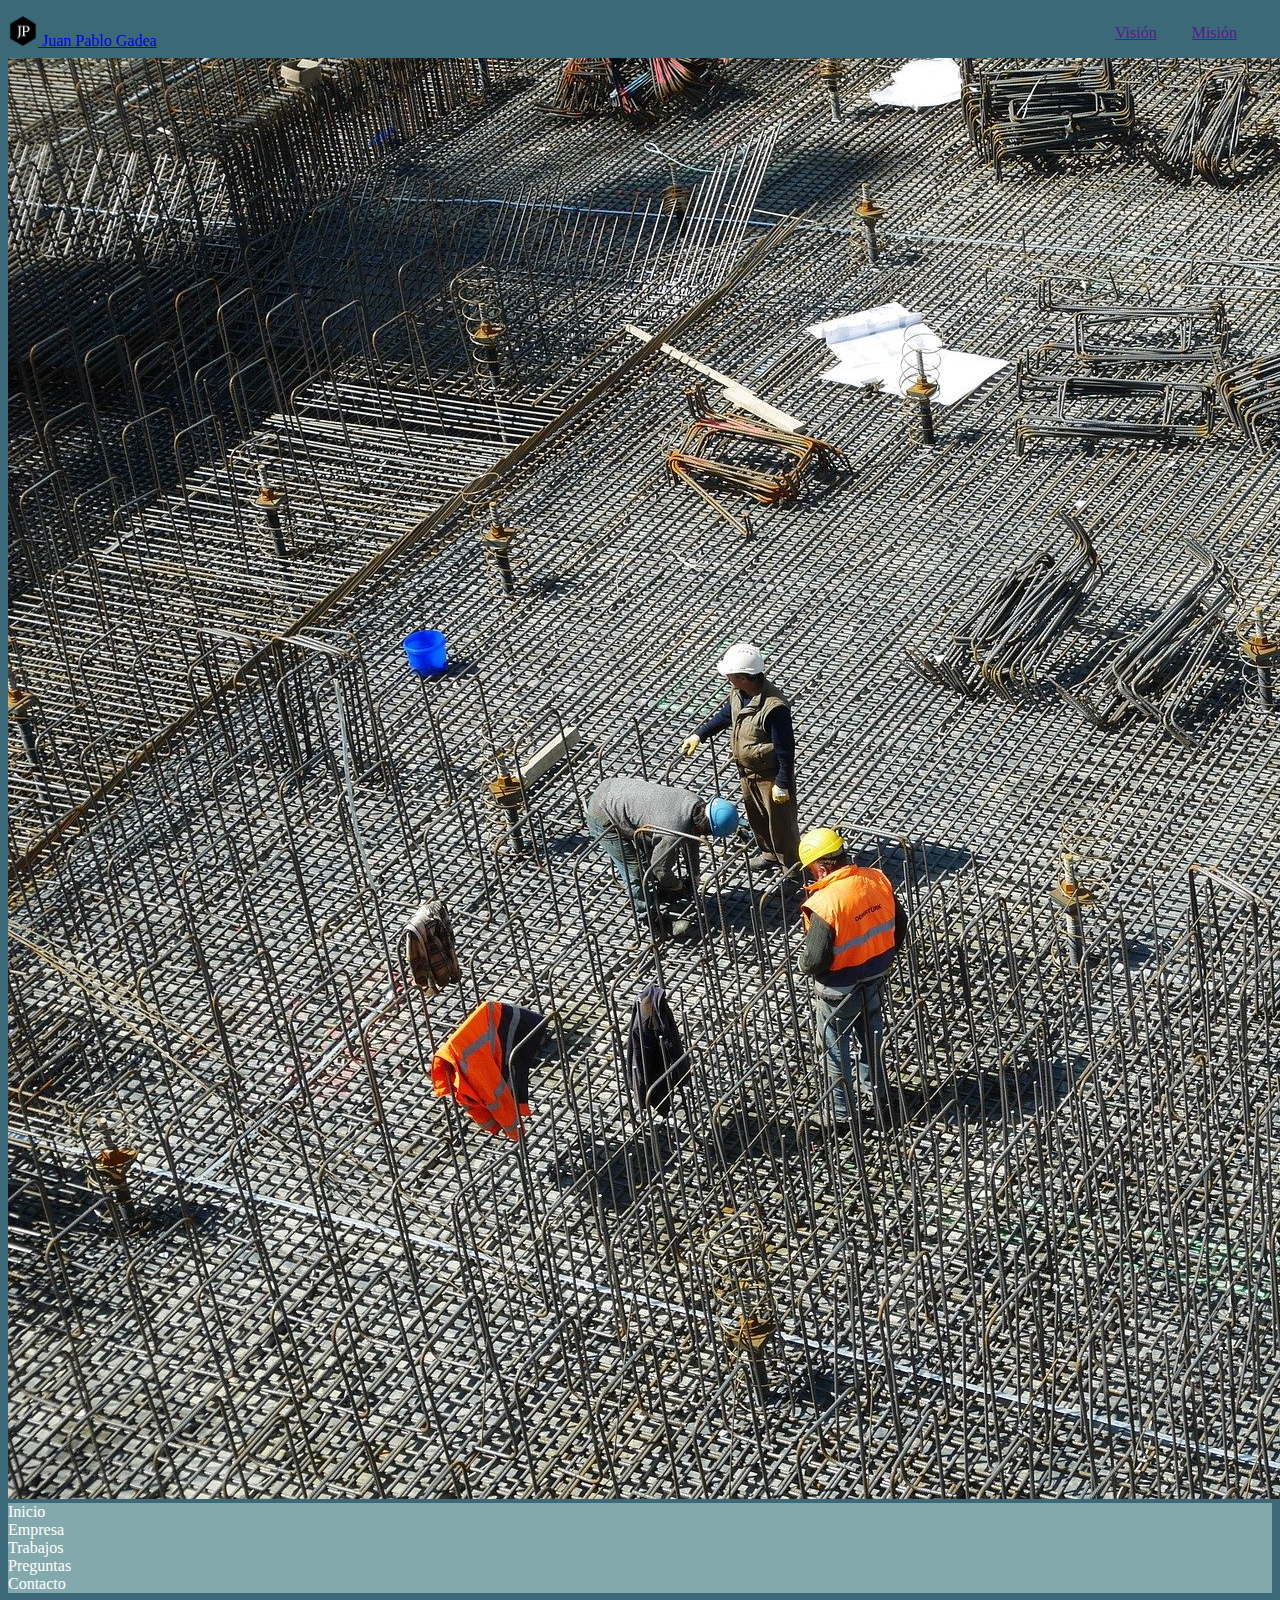
<file: Index.html>
<!doctype html>
<html lang="en">
  <head>
    <!-- Required meta tags -->
    <meta charset="utf-8">
    <meta name="viewport" content="width=device-width, initial-scale=1, shrink-to-fit=no">

    <!-- Bootstrap CSS -->
    <link rel="stylesheet" href="https://stackpath.bootstrapcdn.com/bootstrap/4.5.0/css/bootstrap.min.css" integrity="sha384-9aIt2nRpC12Uk9gS9baDl411NQApFmC26EwAOH8WgZl5MYYxFfc+NcPb1dKGj7Sk" crossorigin="anonymous">

    <link rel="stylesheet" href="Index2.css">

    <title>Ing Civil Juan Pablo Gadea</title>
  </head>
  <body>

<!-- NAVBAR EMPIEZA -->
<!-- Image and text -->
<nav class="navbar navbar-light bg-light">
  <a class="navbar-brand" href="#">
    <img src="Imagenes/logo.png" width="30" height="30" class="d-inline-block align-top" alt="" loading="lazy">
    Juan Pablo Gadea 
  </a>
  <ul class="navbar-nav ml-auto">
    <li class="nav-item" > 
      <a class="nav-link" href="">Visión</a>
    </li>
    <li class="nav-item" > 
      <a class="nav-link" href="">Misión</a>
    </li>
  </ul>
</nav>
<!-- NAVBAR TERMINA -->

  <!-- MAIN TERMINA -->
<main>
  <img src="Imagenes/1.jpg" class="img-fluid" alt="Responsive image">
</main>
  <!-- MAIN TERMINA -->




<!-- FOOTER EMPIEZA -->
  <footer id="footer" class="pb-4 pt-4">
    <div class="container">
      <div class="row">
    <div class="col-sm">
      <a href="Index.html">Inicio</a>
    </div>
    <div class="col-sm">
      <a href="#">Empresa</a>
    </div>
     <div class="col-sm">
      <a href="Trabajos.html">Trabajos</a>
    </div>
     <div class="col-sm">
      <a href="#">Preguntas</a>
    </div>
    <div class="col-sm">
      <a href="Contacto.html">Contacto</a>
    </div>
  </div>
    </div>
    
  </footer>
<!-- FOOTER TERMINA -->

    <!-- Optional JavaScript -->
    <!-- jQuery first, then Popper.js, then Bootstrap JS -->
    <script src="https://code.jquery.com/jquery-3.5.1.slim.min.js" integrity="sha384-DfXdz2htPH0lsSSs5nCTpuj/zy4C+OGpamoFVy38MVBnE+IbbVYUew+OrCXaRkfj" crossorigin="anonymous"></script>
    <script src="https://cdn.jsdelivr.net/npm/popper.js@1.16.0/dist/umd/popper.min.js" integrity="sha384-Q6E9RHvbIyZFJoft+2mJbHaEWldlvI9IOYy5n3zV9zzTtmI3UksdQRVvoxMfooAo" crossorigin="anonymous"></script>
    <script src="https://stackpath.bootstrapcdn.com/bootstrap/4.5.0/js/bootstrap.min.js" integrity="sha384-OgVRvuATP1z7JjHLkuOU7Xw704+h835Lr+6QL9UvYjZE3Ipu6Tp75j7Bh/kR0JKI" crossorigin="anonymous"></script>
  </body>
</html>
</file>
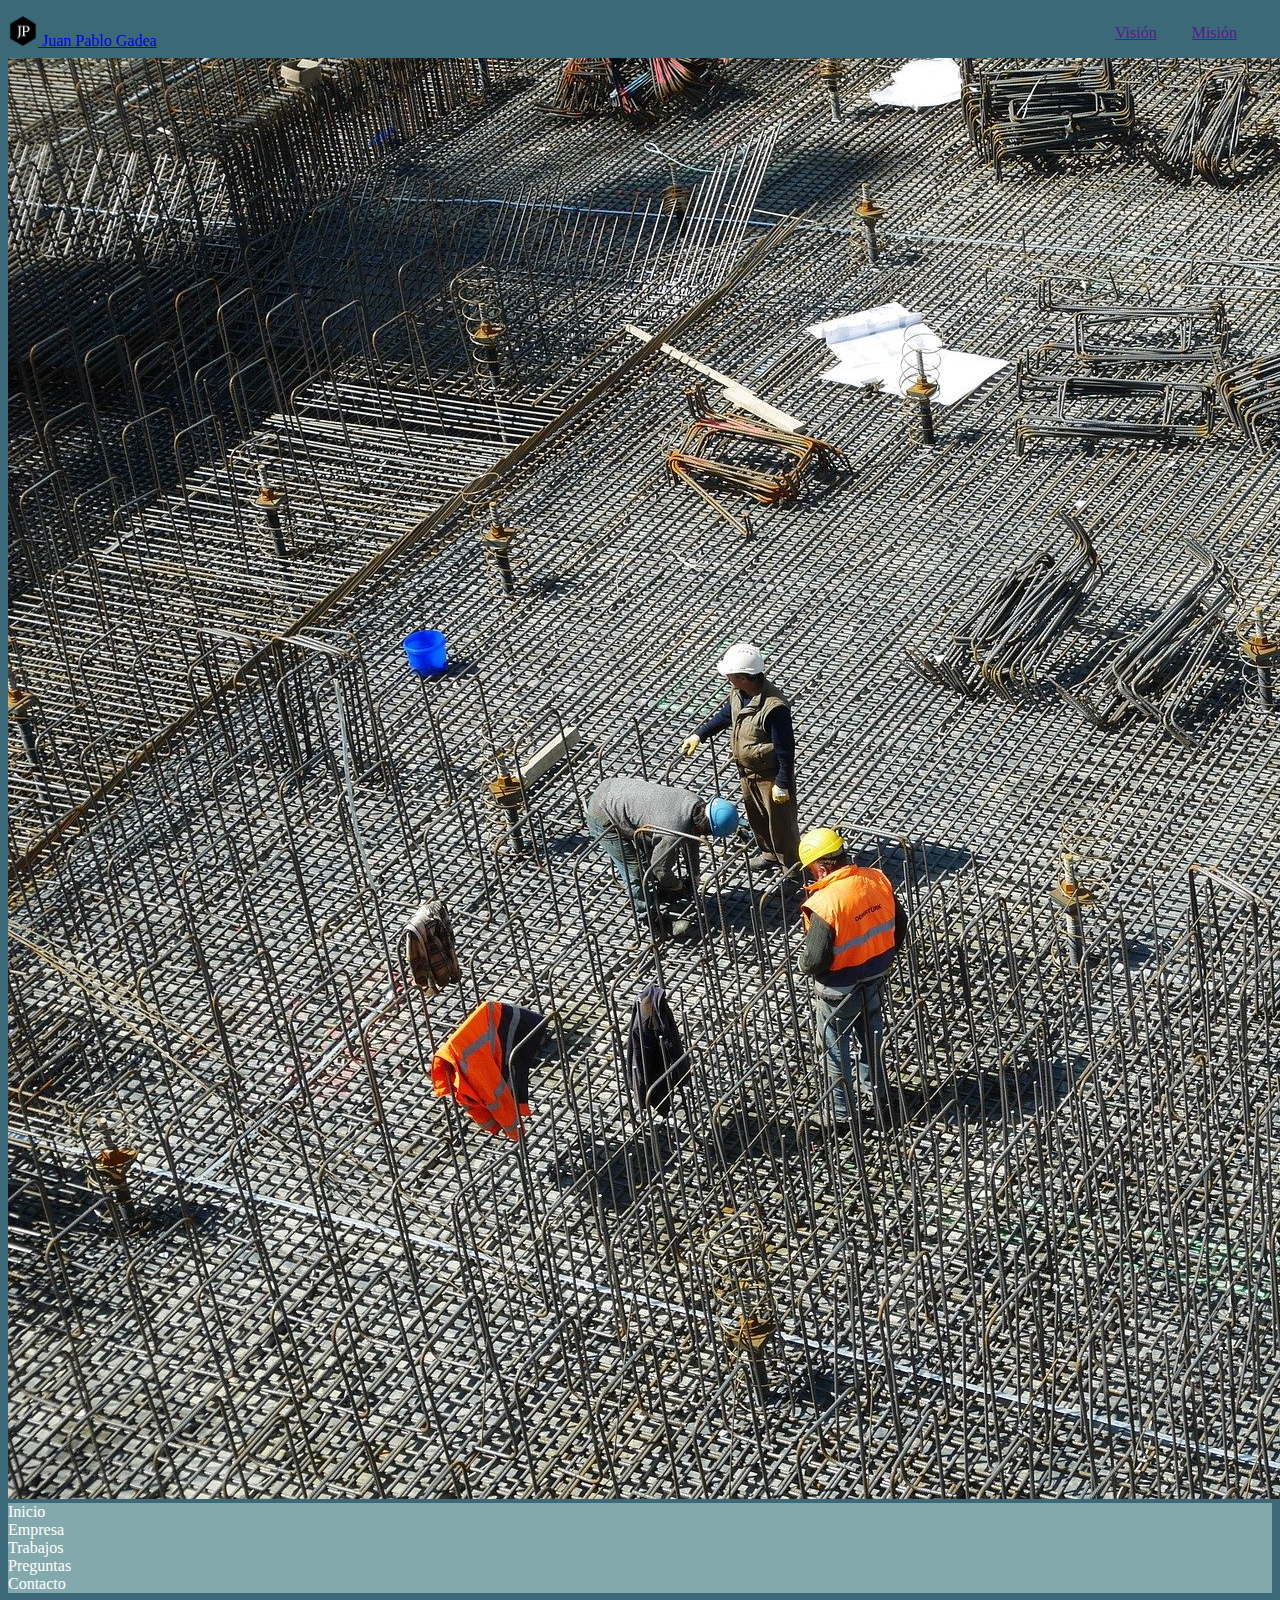
<file: index.html>
<!doctype html>
<html lang="en">
  <head>
    <!-- Required meta tags -->
    <meta charset="utf-8">
    <meta name="viewport" content="width=device-width, initial-scale=1, shrink-to-fit=no">

    <!-- Bootstrap CSS -->
    <link rel="stylesheet" href="https://stackpath.bootstrapcdn.com/bootstrap/4.5.0/css/bootstrap.min.css" integrity="sha384-9aIt2nRpC12Uk9gS9baDl411NQApFmC26EwAOH8WgZl5MYYxFfc+NcPb1dKGj7Sk" crossorigin="anonymous">

    <link rel="stylesheet" href="Index2.css">

    <title>Ing Civil Juan Pablo Gadea</title>
  </head>
  <body>

<!-- NAVBAR EMPIEZA -->
<!-- Image and text -->
<nav class="navbar navbar-light bg-light">
  <a class="navbar-brand" href="#">
    <img src="Imagenes/logo.png" width="30" height="30" class="d-inline-block align-top" alt="" loading="lazy">
    Juan Pablo Gadea 
  </a>
  <ul class="navbar-nav ml-auto">
    <li class="nav-item" > 
      <a class="nav-link" href="">Visión</a>
    </li>
    <li class="nav-item" > 
      <a class="nav-link" href="">Misión</a>
    </li>
  </ul>
</nav>
<!-- NAVBAR TERMINA -->

  <!-- MAIN TERMINA -->
<main>
  <img src="Imagenes/1.jpg" class="img-fluid" alt="Responsive image">
</main>
  <!-- MAIN TERMINA -->




<!-- FOOTER EMPIEZA -->
  <footer id="footer" class="pb-4 pt-4">
    <div class="container">
      <div class="row">
    <div class="col-sm">
      <a href="index.html">Inicio</a>
    </div>
    <div class="col-sm">
      <a href="#">Empresa</a>
    </div>
     <div class="col-sm">
      <a href="Trabajos.html">Trabajos</a>
    </div>
     <div class="col-sm">
      <a href="#">Preguntas</a>
    </div>
    <div class="col-sm">
      <a href="Contacto.html">Contacto</a>
    </div>
  </div>
    </div>
    
  </footer>
<!-- FOOTER TERMINA -->

    <!-- Optional JavaScript -->
    <!-- jQuery first, then Popper.js, then Bootstrap JS -->
    <script src="https://code.jquery.com/jquery-3.5.1.slim.min.js" integrity="sha384-DfXdz2htPH0lsSSs5nCTpuj/zy4C+OGpamoFVy38MVBnE+IbbVYUew+OrCXaRkfj" crossorigin="anonymous"></script>
    <script src="https://cdn.jsdelivr.net/npm/popper.js@1.16.0/dist/umd/popper.min.js" integrity="sha384-Q6E9RHvbIyZFJoft+2mJbHaEWldlvI9IOYy5n3zV9zzTtmI3UksdQRVvoxMfooAo" crossorigin="anonymous"></script>
    <script src="https://stackpath.bootstrapcdn.com/bootstrap/4.5.0/js/bootstrap.min.js" integrity="sha384-OgVRvuATP1z7JjHLkuOU7Xw704+h835Lr+6QL9UvYjZE3Ipu6Tp75j7Bh/kR0JKI" crossorigin="anonymous"></script>
  </body>
</html>
</file>
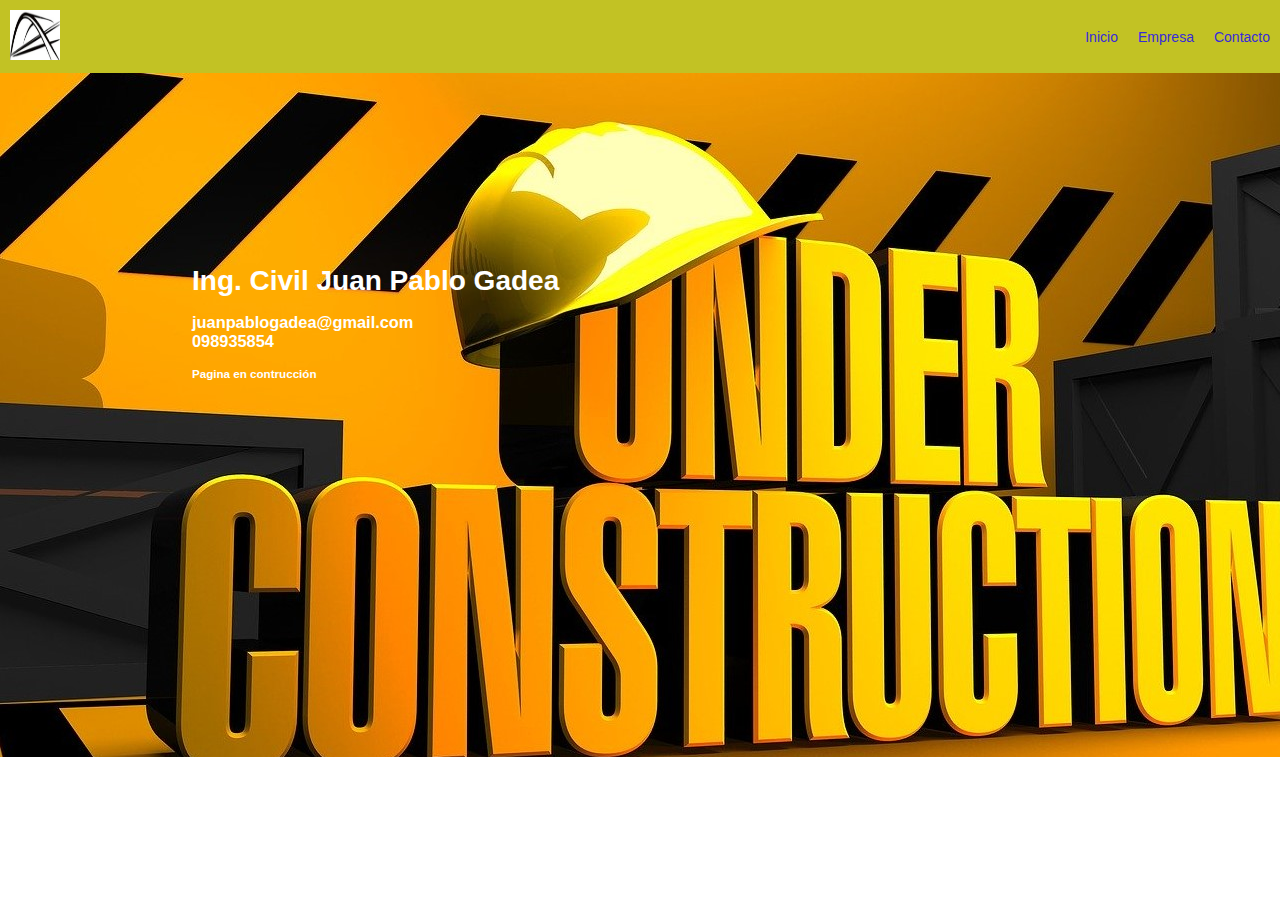
<file: JP/Index.html>
<!DOCTYPE html>
<html>
<head>
	<meta charset="utf-8">
	<link rel="stylesheet" href="Estilos.css">
	<title>Ing. Civil Juan Pablo Gadea</title>
</head> 
<body>
	<!-- Empieza el navbar -->
	<nav>
	<div class="brand-image">
		<img src="Imagenes/LogoEmpresa.png" alt="Logo" width="50px" height="50px">
	</div>
	<div class="nav-option">
		<ul>
			<li><a href="">Inicio</a></li>
			<li><a href="">Empresa</a></li>
			<li><a href="">Contacto</a></li>
		</ul>
	</div>
	</nav>
	<!-- Termina el navbar -->

	<!-- Empieza el Main -->
	<div class="main-section">
		<h1>Ing. Civil Juan Pablo Gadea</h1>
		<br>
		<h3>juanpablogadea@gmail.com</h3>
		<h3>098935854</h3>
		<br>
		<h5>Pagina en contrucción</h5>

	</div>
	<!-- Termina el Main -->
</body>
</html>
</file>
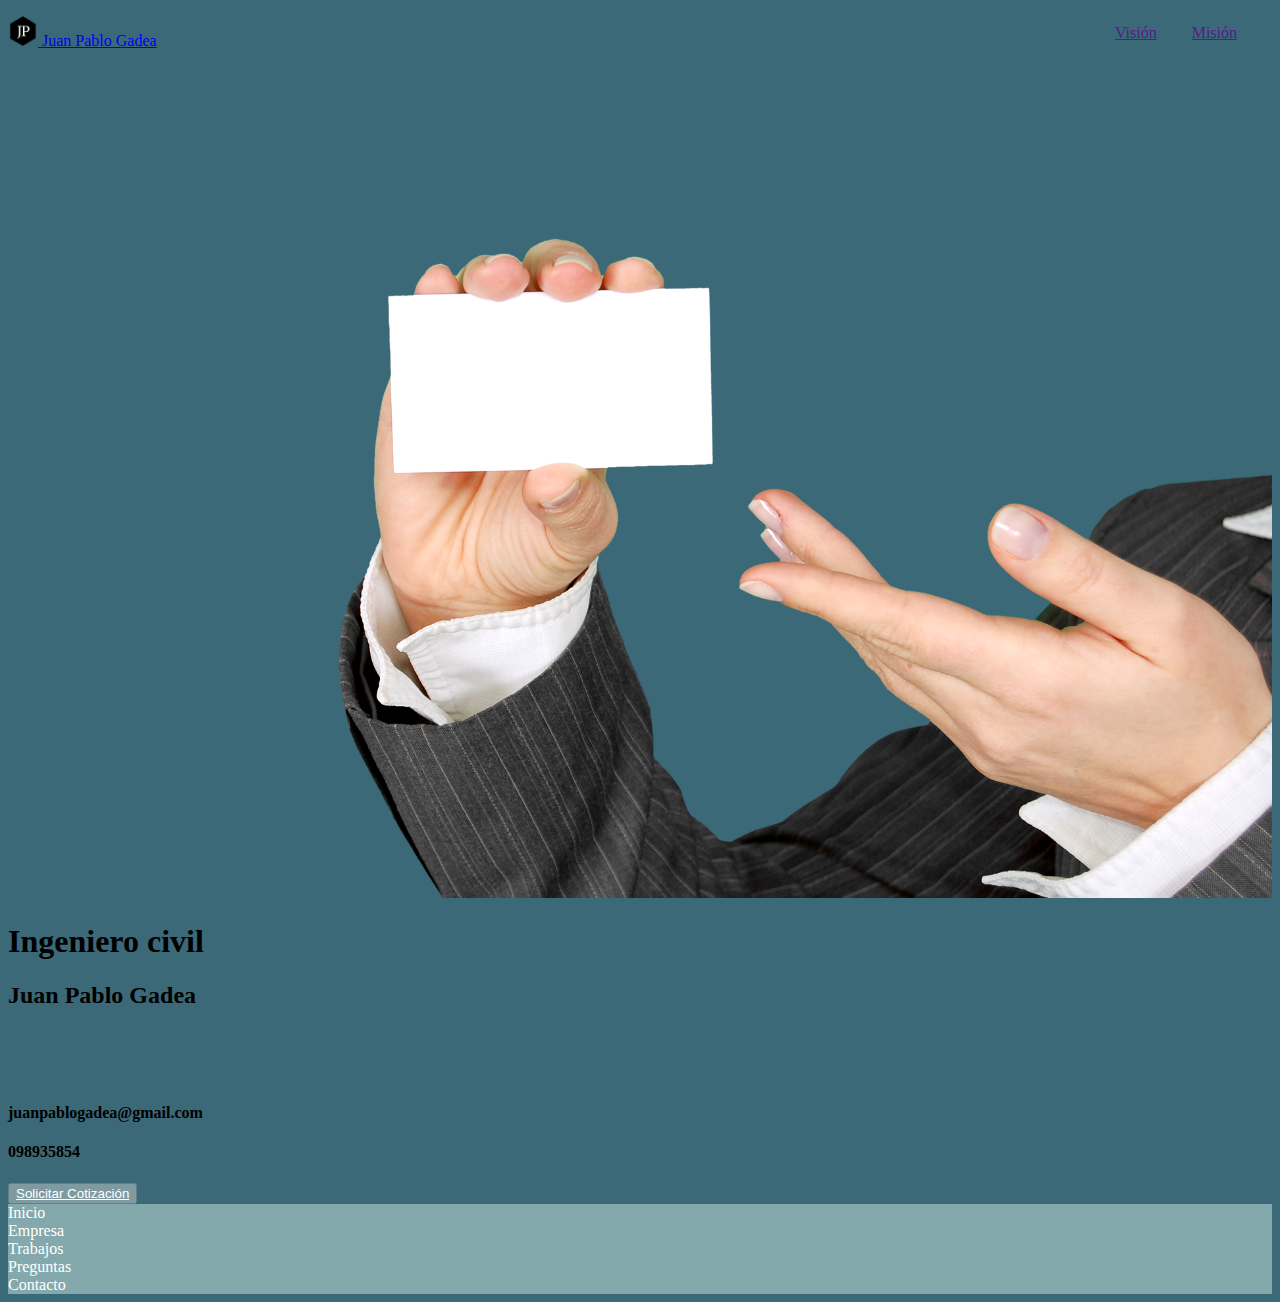
<file: Contacto.html>
<!doctype html>
<html lang="en">
  <head>
    <!-- Required meta tags -->
    <meta charset="utf-8">
    <meta name="viewport" content="width=device-width, initial-scale=1, shrink-to-fit=no">

    <!-- Bootstrap CSS -->
    <link rel="stylesheet" href="https://stackpath.bootstrapcdn.com/bootstrap/4.5.0/css/bootstrap.min.css" integrity="sha384-9aIt2nRpC12Uk9gS9baDl411NQApFmC26EwAOH8WgZl5MYYxFfc+NcPb1dKGj7Sk" crossorigin="anonymous">

    <link rel="stylesheet" href="Index2.css">

    <title>Contacto Juan Pablo Gadea</title>
  </head>
  <body>

<!-- NAVBAR EMPIEZA -->
<!-- Image and text -->
<nav class="navbar navbar-light bg-light">
  <a class="navbar-brand" href="#">
    <img src="Imagenes/logo.png" width="30" height="30" class="d-inline-block align-top" alt="" loading="lazy">
    Juan Pablo Gadea 
  </a>
  <ul class="navbar-nav ml-auto">
    <li class="nav-item" > 
      <a class="nav-link" href="">Visión</a>
    </li>
    <li class="nav-item" > 
      <a class="nav-link" href="">Misión</a>
    </li>
  </ul>
</nav>
<!-- NAVBAR TERMINA -->

  

  <!-- CONTACTO EMPIEZA -->
    <section id="contacto" class="mt-4 mb-4">
      <div class="container">
        <div class="row">

          <div class="col-sm-6">
            <img src="Imagenes/contacto.png">
          </div>

          <div class="col-sm-6">
            <p>
              <h1>Ingeniero civil</h1>
              <h2>Juan Pablo Gadea</h2>
              <br>
              <br>
              <br>
              <h4>juanpablogadea@gmail.com</h4>
              <h4>098935854</h4>
              </p>

              <button type="button" class="btn btn-secondary btn-lg " disabled><a href="">Solicitar Cotización</a></button>
          </div>
        </div>
      </div>
    </section>
  <!-- CONTACTO TERMINA -->




<!-- FOOTER EMPIEZA -->
  <footer id="footer" class="pb-4 pt-4">
    <div class="container">
      <div class="row">
    <div class="col-sm">
      <a href="index.html">Inicio</a>
    </div>
    <div class="col-sm">
      <a href="#">Empresa</a>
    </div>
     <div class="col-sm">
      <a href="Trabajos.html">Trabajos</a>
    </div>
     <div class="col-sm">
      <a href="#">Preguntas</a>
    </div>
    <div class="col-sm">
      <a href="Contacto.html">Contacto</a>
    </div>
  </div>
    </div>
    
  </footer>
<!-- FOOTER TERMINA -->

    <!-- Optional JavaScript -->
    <!-- jQuery first, then Popper.js, then Bootstrap JS -->
    <script src="https://code.jquery.com/jquery-3.5.1.slim.min.js" integrity="sha384-DfXdz2htPH0lsSSs5nCTpuj/zy4C+OGpamoFVy38MVBnE+IbbVYUew+OrCXaRkfj" crossorigin="anonymous"></script>
    <script src="https://cdn.jsdelivr.net/npm/popper.js@1.16.0/dist/umd/popper.min.js" integrity="sha384-Q6E9RHvbIyZFJoft+2mJbHaEWldlvI9IOYy5n3zV9zzTtmI3UksdQRVvoxMfooAo" crossorigin="anonymous"></script>
    <script src="https://stackpath.bootstrapcdn.com/bootstrap/4.5.0/js/bootstrap.min.js" integrity="sha384-OgVRvuATP1z7JjHLkuOU7Xw704+h835Lr+6QL9UvYjZE3Ipu6Tp75j7Bh/kR0JKI" crossorigin="anonymous"></script>
  </body>
</html>
</file>
<file: Index2.css>
body{
	background-color: #3b6978;
}
	
img{
	/*width: 100%;*/
}

nav{
	display: flex;
	justify-content: space-between;
	align-items: center;
	/*background-color: #204051;
	padding: 10px;
	color: white;
	justify-content: space-between;
	align-items: center;
	font-size: 14px;*/
	/*height: 20px;*/
}

nav ul{
	display: flex;
}

nav li{
	padding-right: 35px;
	list-style: none;
}

#footer {
background: #84a9ac
	}

#footer a {
 text-decoration: none;
 color: white;

	}

#contacto img{
	max-width: 100%
}

#contacto button a{
	/*text-decoration: none;*/
	color: white;
}
</file>
<file: JP/Estilos.css>
body{
	padding: 0;
	margin: 0;
	font-size: 14px;
	font-family: Helvetica;
}
nav{
	display: flex;
	background-color: #C2C224;
	padding: 10px;
	color: white;
	justify-content: space-between;
	align-items: center;
}

nav ul{
	display: flex;
}

nav li{
	padding-left: 20px;
	list-style: none;
}

nav li a{
	color: #362BDA;
	text-decoration: none;
}

nav li a:hover{
	color: white;
}

/*Main section*/

.main-section{
	padding: 15%;
	text-align: right; 
	background-image: url("Imagenes/LogoCascoo.jpg");
	height: 300px;
}

.main-section h1, h3, h5{
	text-align: left;
	padding: 0;
	margin: 0;
	color: white;
}

.products{
	height: 200px; 
	background-image: url
	background-size: cover;
	background-position: center top;
	padding: 20px;
	display: flex;
}

.product{
	padding: 10px;
}

.product .content{
	background-color: red;
	padding: 20px;


}
</file>
